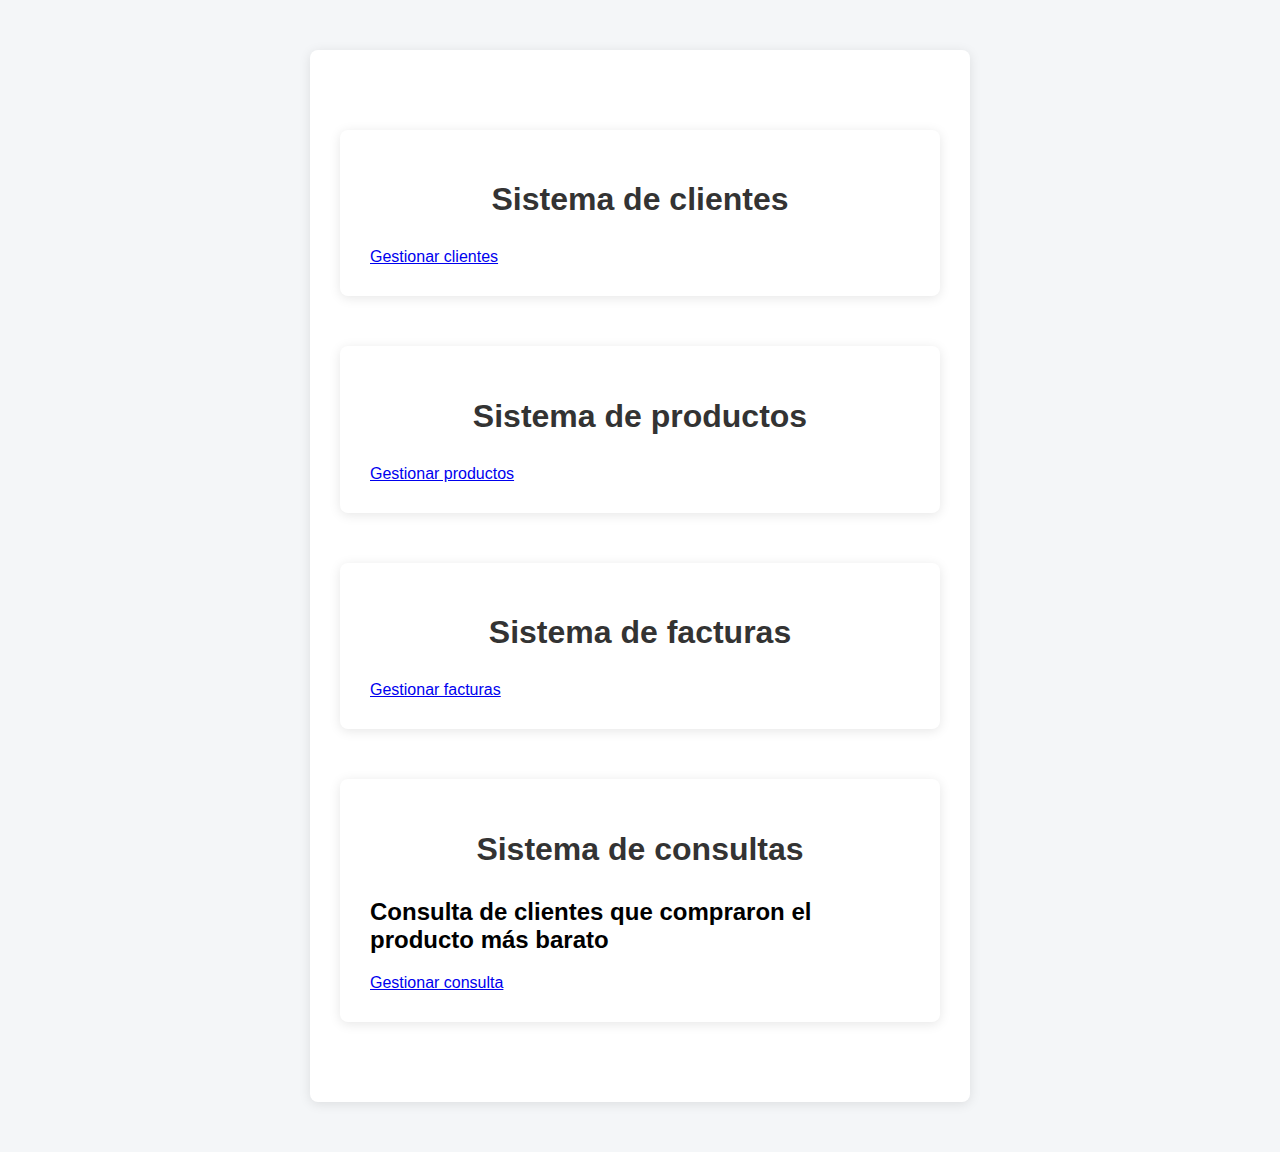
<file: target/classes/static/index.html>
<!DOCTYPE html>
<html>
<head>
    <meta charset='utf-8'>
    <meta http-equiv='X-UA-Compatible' content='IE=edge'>
    <title>Inicio sistema</title>
    <meta name='viewport' content='width=device-width, initial-scale=1'>
    <link rel='stylesheet' href='base.css'>
</head>
<body>
    <div class="container">
        <div class="clientes container">
            <h1>Sistema de clientes</h1>
            <a href="vistas/clientes.html" class="boton">Gestionar clientes</a>
        </div>
        <div class="productos container">
            <h1>Sistema de productos</h1>
            <a href="vistas/productos.html" class="boton">Gestionar productos</a>
        </div>
        <div class="facturas container">
            <h1>Sistema de facturas</h1>
            <a href="vistas/facturas.html" class="boton">Gestionar facturas</a>
        </div>
        <div class="consul4 container">
            <h1>Sistema de consultas</h1>
            <h2>Consulta de clientes que compraron el producto más barato</h2>
            <a href="vistas/consulta.html" class="boton">Gestionar consulta</a>
        </div>
    </div>
    
</body>
</html>
</file>
<file: target/classes/static/base.css>
/*
Click nbfs://nbhost/SystemFileSystem/Templates/Licenses/license-default.txt to change this license
Click nbfs://nbhost/SystemFileSystem/Templates/Other/CascadeStyleSheet.css to edit this template
*/
/* 
    Created on : 4 jun. 2025, 11:59:06
    Author     : PC
*/

/* Estilo sobrio y moderno */

body {
    font-family: 'Segoe UI', Tahoma, Geneva, Verdana, sans-serif;
    background-color: #f4f6f8;
    margin: 0;
    padding: 0;
}

.container {
    max-width: 600px;
    margin: 50px auto;
    background: white;
    padding: 30px;
    border-radius: 8px;
    box-shadow: 0 2px 12px rgba(0,0,0,0.1);
}

h1 {
    text-align: center;
    color: #333;
    margin-bottom: 30px;
}

.form-group {
    margin-bottom: 15px;
    display: flex;
    flex-direction: column;
}

label {
    margin-bottom: 5px;
    color: #555;
}

input[type="text"],
input[type="email"],
     [type="number"]{
    padding: 10px;
    border: 1px solid #ccc;
    border-radius: 4px;
    font-size: 1rem;
}

button {
    padding: 10px 20px;
    margin-top: 10px;
    border: none;
    background-color: #0057b8;
    color: white;
    font-size: 1rem;
    border-radius: 4px;
    cursor: pointer;
    transition: background-color 0.3s ease;
}

button:disabled {
    background-color: #ccc;
    cursor: not-allowed;
}

button:hover:not(:disabled) {
    background-color: #004799;
}

table {
    width: 100%;
    border-collapse: collapse;
    margin-top: 30px;
    font-family: 'Segoe UI', Tahoma, Geneva, Verdana, sans-serif;
    background-color: white;
    border-radius: 8px;
    box-shadow: 0 2px 12px rgba(0,0,0,0.1);
    overflow: hidden;
}

th, td {
    padding: 12px;
    text-align: left;
    border-bottom: 1px solid #ddd;
    color: #333;
}

th {
    background-color: #f1f1f1;
    font-weight: 600;
    user-select: none;
}

tbody tr:hover {
    background-color: #f0f0f0;
    cursor: pointer;
}
select {
    padding: 10px;
    font-size: 1rem;
    border: 1px solid #ccc;
    border-radius: 4px;
    background-color: white;
    color: #333;
    font-family: 'Segoe UI', Tahoma, Geneva, Verdana, sans-serif;
    transition: border-color 0.3s ease;
    outline: none;
    width: 100%;
    box-sizing: border-box;
}

select:focus {
    border-color: #0057b8;
    box-shadow: 0 0 5px rgba(0, 87, 184, 0.5);
}

select:disabled {
    background-color: #eee;
    color: #999;
    cursor: not-allowed;
}
</file>
